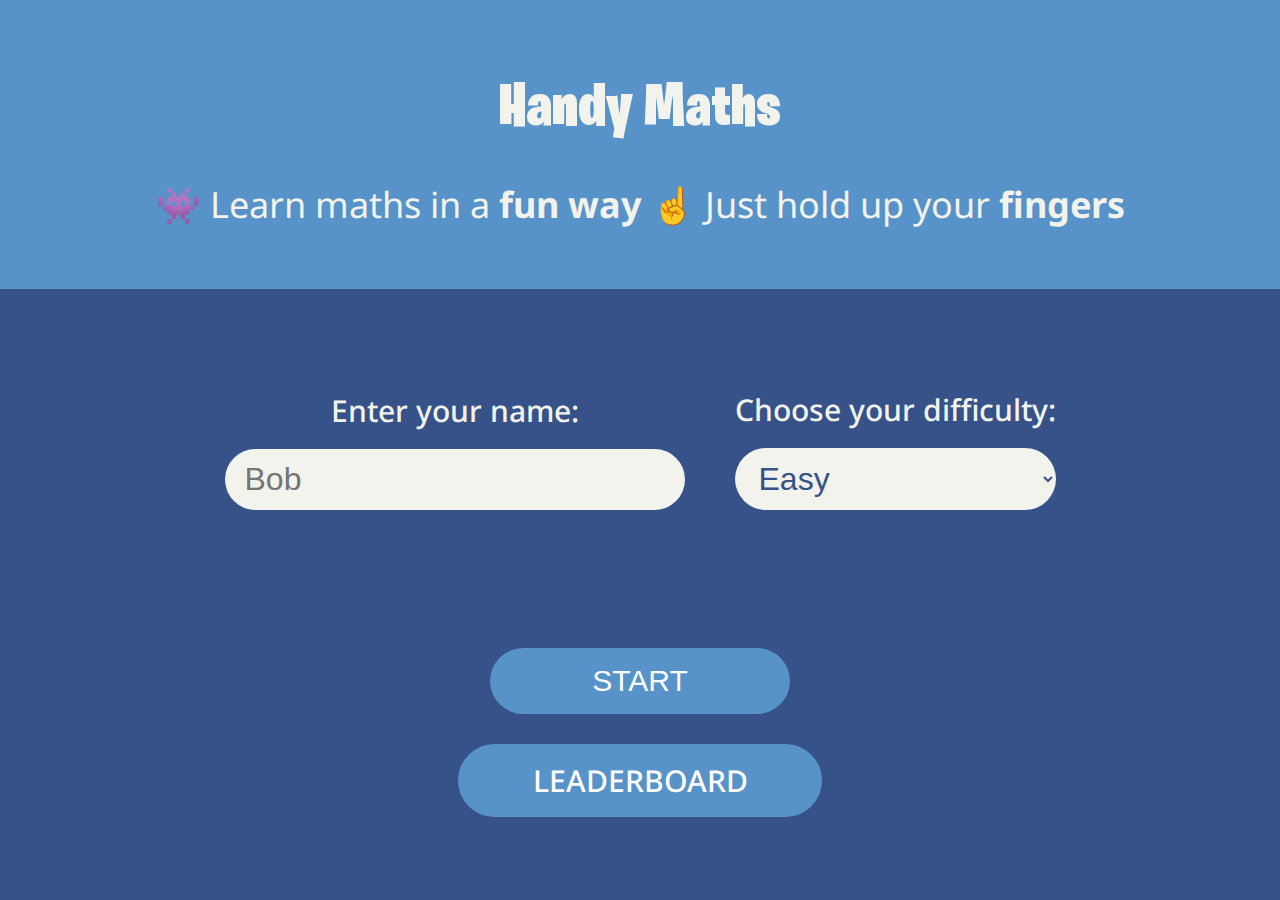
<file: index.html>
<!DOCTYPE html>
<html lang="en-GB">
<head>
  <title>Handy Maths</title>

  <meta charset="utf-8">

  <link rel="preconnect" href="https://fonts.googleapis.com">
  <link rel="preconnect" href="https://fonts.gstatic.com" crossorigin>
  <link href="https://fonts.googleapis.com/css2?family=Noto+Sans:wght@400;500;700&display=swap" rel="stylesheet">

  <link rel="stylesheet" href="styles/home.css">
</head>
<body>
  <script>
    function btnClickStart() {
      let name = document.getElementById("name").value;
      let difficulty = document.getElementById("difficulty").value;
      window.location.href = "pages/game.html?name=" + name + "&difficulty=" + difficulty;
    }
  </script>
  <div class="container">
    <div class="hero-banner">
      <h1 class="title">Handy Maths</h1>
      <p class="tagline">👾 Learn maths in a <b>fun way</b> ☝️ Just hold up your <b>fingers</b></p>
    </div>
    <form>
      <div>
        <label for="name">Enter your name:</label>
        <input id="name" placeholder="Bob" />
      </div>
      <div>
        <label for="difficulty">Choose your difficulty:</label>
        <select id="difficulty" name="difficulty">
          <option value="easy">Easy</option>
          <option value="medium">Medium</option>
          <option value="hard">Hard</option>
        </select>
      </div>
    </form>
    <button class="button button-start" onclick="btnClickStart()">Start</button>
    <a class="button button-start" href="pages/leaderboard.html">Leaderboard</a>
  </div>
</body>
</html>
</file>
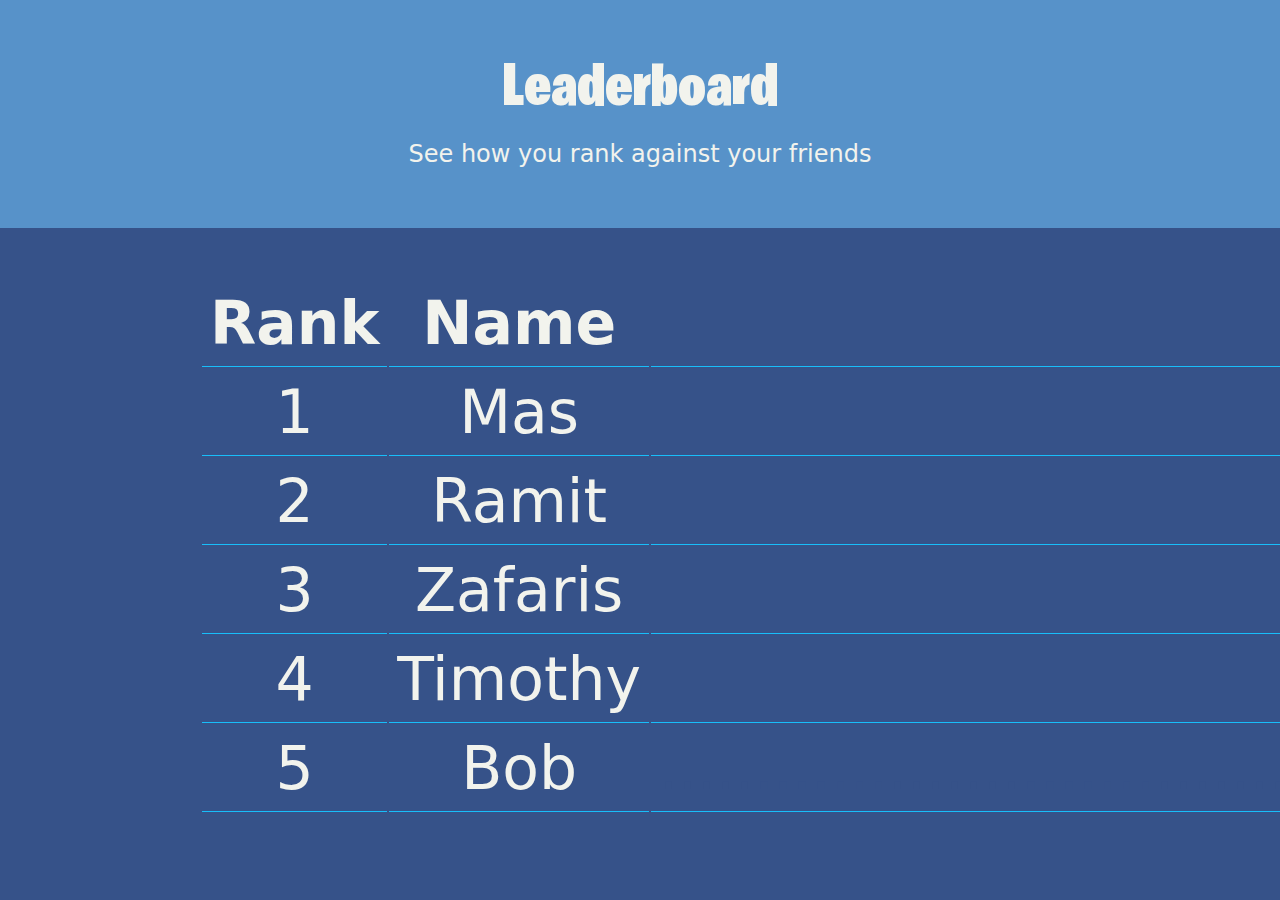
<file: pages/leaderboard.html>
<!DOCTYPE html>
<html lang="en-GB">
<head>
  <title>Leaderboard</title>

  <meta charset="utf-8">

  <link rel="preconnect" href="https://fonts.googleapis.com">
  <link rel="preconnect" href="https://fonts.gstatic.com" crossorigin>
  <link href="https://fonts.googleapis.com/css2?family=Noto+Sans:wght@400;500;700&display=swap" rel="stylesheet">

  <link rel="stylesheet" href="../styles/leaderboard.css">
</head>

<body>
  <div class="container">
    <div class="hero-banner">
      <h1 class="title">Leaderboard</h1>
      <p class="tagline">See how you rank against your friends</p>
    </div>
    <form>
      <table>
        <thead>
          <tr>
            <th>Rank</th>
            <th>Name</th>
            <th>                                                                                                    </th>
            <th class="score">Score</th>
          </tr>
        </thead>
        <tbody>
          <tr>
            <td>1</td>
            <td>Mas</td>
            <td>                                                                                                    </td>
            <td class="score">24</td>
          </tr>
          <tr>
            <td>2</td>
            <td>Ramit</td>
            <td>                                                                                                    </td>
            <td class="score">22</td>
          </tr>
          <tr>
            <td>3</td>
            <td>Zafaris</td>
            <td>                                                                                                    </td>
            <td class="score">20</td>
          </tr>
          <tr>
            <td>4</td>
            <td>Timothy</td>
            <td>                                                                                                    </td>
            <td class="score">18</td>
          </tr>
          <tr>
            <td>5</td>
            <td>Bob</td>
            <td style="color: #365289;">.......................................................</td>
            <td class="score">16</td>
          </tr>
        </tbody>
      </table>
    <form>
    <div>
  </div>
</body>
</html>
</file>
<file: styles/home.css>
@font-face {
    font-family: 'Fortnite';
    src: url('../assets/fonts/burbankbigcondensed-black.woff2') format('woff2'),
         url('../assets/fonts/burbankbigcondensed-black.woff') format('woff');
    font-weight: normal;
    font-style: normal;
}

* {
    margin: 0;
    padding: 0;
}

body {
    font-family: "Noto Sans", system-ui, -apple-system, BlinkMacSystemFont, 'Segoe UI', Roboto, Oxygen, Ubuntu, Cantarell, 'Open Sans', 'Helvetica Neue', sans-serif;
    color: #F2F3ED;
}

h1 {
  font-size: 40px;
  padding: 20px;
  text-align: center;
  font-family: "Fortnite", system-ui, -apple-system, BlinkMacSystemFont, 'Segoe UI', Roboto, Oxygen, Ubuntu, Cantarell, 'Open Sans', 'Helvetica Neue', sans-serif;
}

.hero-banner { 
    background: #5792C9;
    padding: 60px 0px;
    text-align: center;
}

.title {
    font-size: 60px;
    margin-bottom: 20px;
}

.tagline {
    font-size: 36px;
}

.container {
    min-height: 100vh;
    background-color: #365289;
    text-align: center;
}

.button {
    display: block;
    width: 300px;
    background-color: #5792C9;
    color: white;
    border: none;
    border-radius: 60px;
    padding: 16px 32px;
    text-align: center;
    text-decoration: none;
    font-size: 30px;
    font-weight: 500;
    margin: 30px auto;
    cursor: pointer;
    text-transform: uppercase;
}

form {
    display: flex;
    flex-direction: row;
    align-items: center;
    justify-content: center;
    gap: 50px;
    padding: 100px;
}

label {
    display: block;
    font-size: 30px;
    font-weight: 500;
    margin-bottom: 10px;
}

input {
    width: 100%;
    padding: 12px 20px;
    margin: 8px 0;
    box-sizing: border-box;
    border: none;
    border-radius: 50px;
    background-color: #F2F3ED;
    color: #365289;
    font-size: 32px;
    font-weight: 500;
}

select {
    width: 100%;
    padding: 12px 20px;
    margin: 8px 0;
    box-sizing: border-box;
    border: none;
    border-radius: 50px;
    background-color: #F2F3ED;
    color: #365289;
    font-size: 32px;
    font-weight: 500;
}
</file>
<file: styles/leaderboard.css>
@font-face {
    font-family: 'Fortnite';
    src: url('../assets/fonts/burbankbigcondensed-black.woff2') format('woff2'),
         url('../assets/fonts/burbankbigcondensed-black.woff') format('woff');
    font-weight: normal;
    font-style: normal;
}

* {
    margin: 0;
    padding: 0;
}

body {
    font-family: "Noto Sans", system-ui, -apple-system, BlinkMacSystemFont, 'Segoe UI', Roboto, Oxygen, Ubuntu, Cantarell, 'Open Sans', 'Helvetica Neue', sans-serif;
}

h1 {
    font-family: "Fortnite", system-ui, -apple-system, BlinkMacSystemFont, 'Segoe UI', Roboto, Oxygen, Ubuntu, Cantarell, 'Open Sans', 'Helvetica Neue', sans-serif;
}

table, tr {
    text-align: center;
    margin-top:50px; 
    margin-left:200px; 

}

td {
    padding: 8px;
    text-align: center;
    border-bottom: 1px solid #18befa;
}
th {
    padding: 8px;
    text-align: center;
    border-bottom: 1px solid #18befa;
}

.score {
    text-align: end;
}

body {
    font-family: system-ui, -apple-system, BlinkMacSystemFont, 'Segoe UI', Roboto, Oxygen, Ubuntu, Cantarell, 'Open Sans', 'Helvetica Neue', sans-serif;
    color: #F2F3ED;
}

.hero-banner { 
    background: #5792C9;
    padding: 60px 0px;
    text-align: center;
}

.title {
    font-size: 60px;
    margin-bottom: 20px;
}

.tagline {
    font-size: 24px;
}

.container {
    min-height: 100vh;
    background-color: #365289;
    text-align: center;

}

.button {
    display: block;
    background-color: #5792C9; /* Green */
    color: white;
    border: none;
    border-radius: 60px;
    padding: 16px 32px;
    text-align: center;
    text-decoration: none;
    font-size: 20px;
    font-weight: 500;
    margin: 4px 2px;
    cursor: pointer;
    text-transform: uppercase;
}

.button-start {
    width:200px;
    margin: 0px auto;
    font-size: 40px;
}

form {
    font-size: 60px;
    font-weight: 300;
    text-align: "center";
    margin: 0px auto;
}

label {
    display: block;
    font-size: 20px;
}

input {
    width: 100%;
    padding: 12px 20px;
    margin: 8px 0;
    box-sizing: border-box;
    border: none;
    border-radius: 30px;
    background-color: #F2F3ED;
    color: #365289;
    font-size: 20px;
    font-weight: 500;
}

select {
    width: 100%;
    padding: 12px 20px;
    margin: 8px 0;
    box-sizing: border-box;
    border: none;
    border-radius: 30px;
    background-color: #F2F3ED;
    color: #365289;
    font-size: 20px;
    font-weight: 500;
}
</file>
